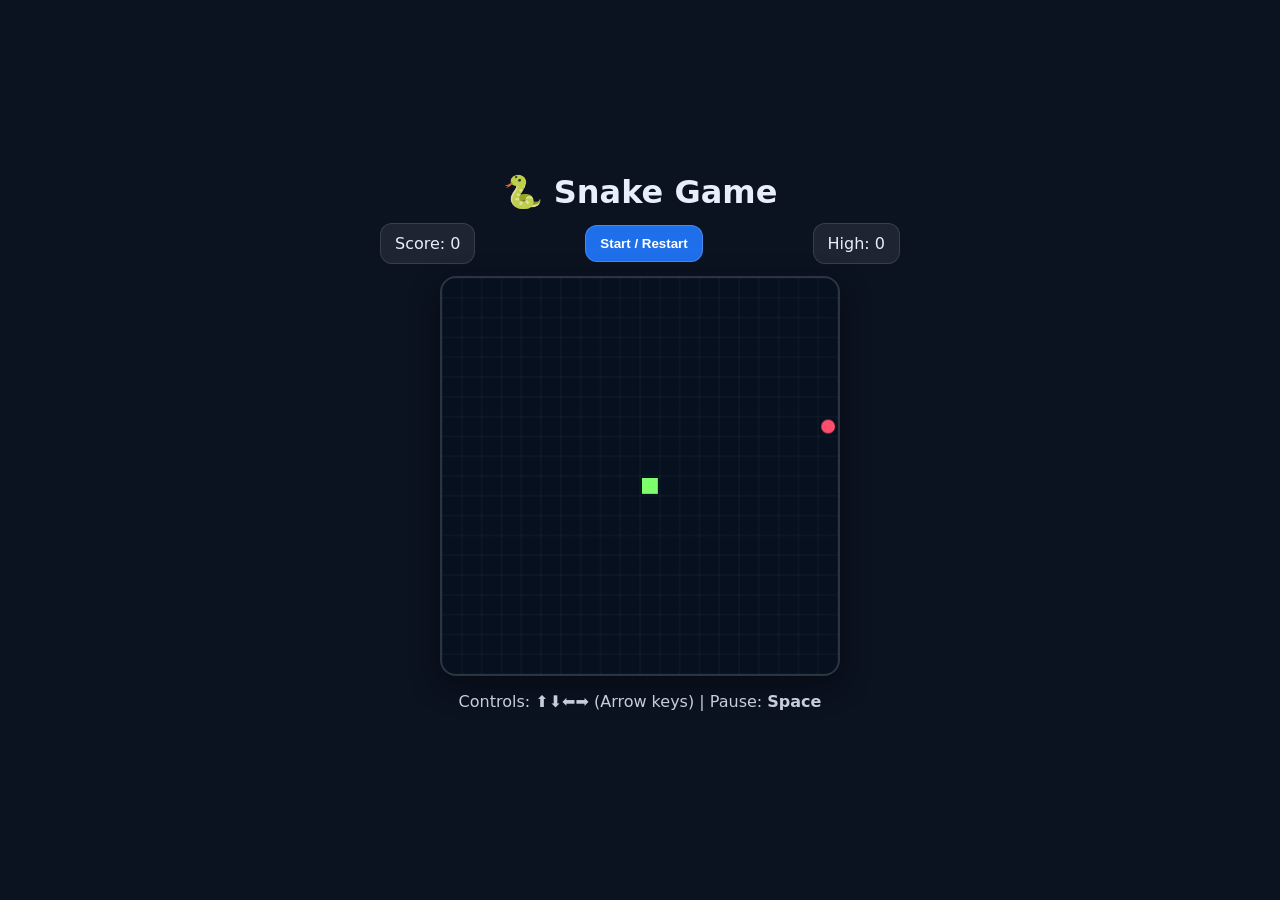
<file: index.html>
<!DOCTYPE html>
<html lang="en">
<head>
  <meta charset="UTF-8" />
  <meta name="viewport" content="width=device-width, initial-scale=1.0" />
  <title>Snake Game</title>
  <link rel="stylesheet" href="style.css" />
</head>
<body>
  <div class="wrap">
    <h1>🐍 Snake Game</h1>

    <div class="top">
      <div class="badge">Score: <span id="score">0</span></div>
      <button id="startBtn">Start / Restart</button>
      <div class="badge">High: <span id="high">0</span></div>
    </div>

    <canvas id="game" width="400" height="400"></canvas>

    <p class="hint">
      Controls: ⬆️⬇️⬅️➡️ (Arrow keys) | Pause: <b>Space</b>
    </p>
  </div>

  <script src="script.js"></script>
</body>
</html>
</file>
<file: style.css>
* { box-sizing: border-box; }
body{
  margin:0;
  font-family: system-ui, Arial, sans-serif;
  background: #0b1220;
  color: #e9eefc;
  display:flex;
  min-height:100vh;
  align-items:center;
  justify-content:center;
}

.wrap{
  width: min(520px, 92vw);
  text-align:center;
}

h1{
  margin: 0 0 12px;
  font-weight:700;
}

.top{
  display:flex;
  gap:10px;
  align-items:center;
  justify-content:space-between;
  margin: 8px 0 12px;
  flex-wrap: wrap;
}

.badge{
  background: rgba(255,255,255,0.08);
  border: 1px solid rgba(255,255,255,0.12);
  padding: 10px 14px;
  border-radius: 12px;
}

button{
  cursor:pointer;
  padding: 10px 14px;
  border-radius: 12px;
  border: 1px solid rgba(255,255,255,0.18);
  background: #1f6feb;
  color:white;
  font-weight:600;
}

button:hover{ filter: brightness(1.05); }

canvas{
  width: 400px;
  max-width: 92vw;
  height: auto;
  background: #06101f;
  border: 2px solid rgba(255,255,255,0.15);
  border-radius: 16px;
  box-shadow: 0 10px 30px rgba(0,0,0,0.4);
}

.hint{
  opacity: 0.85;
  margin-top: 12px;
}
</file>
